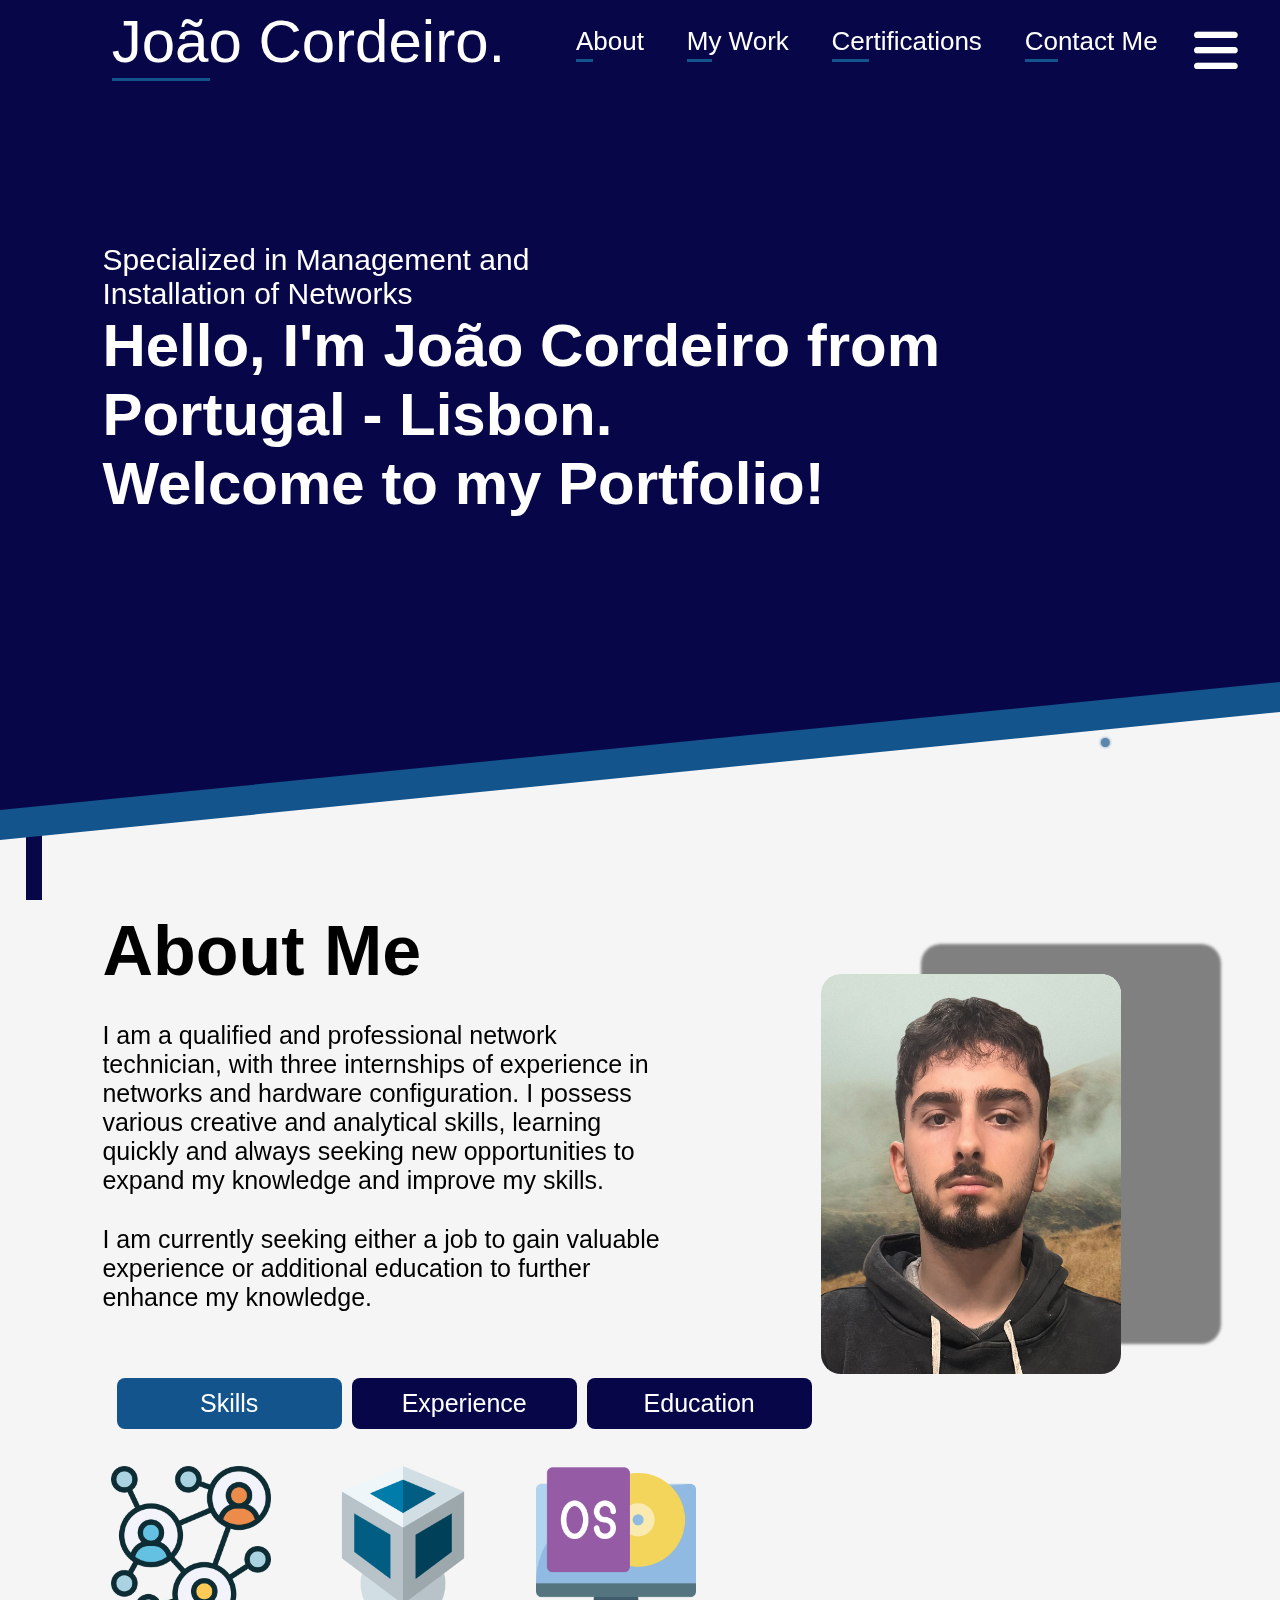
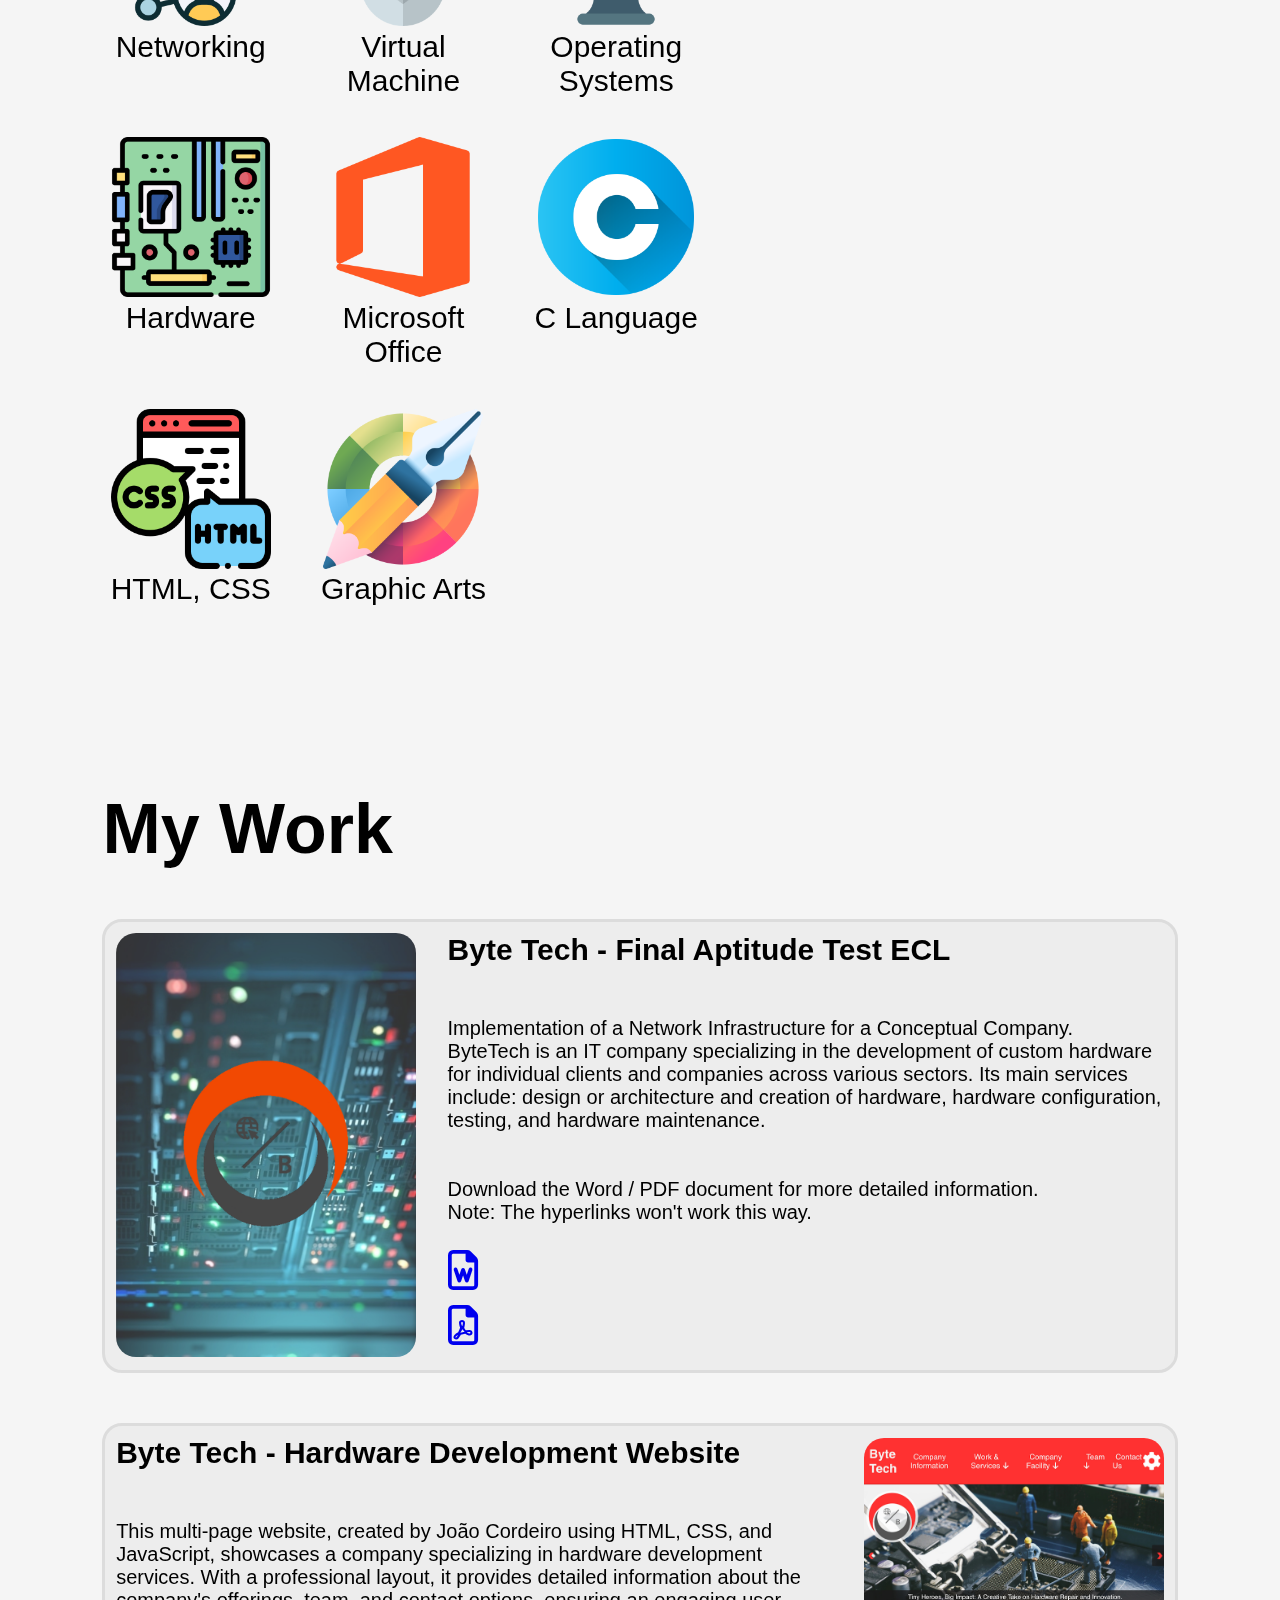
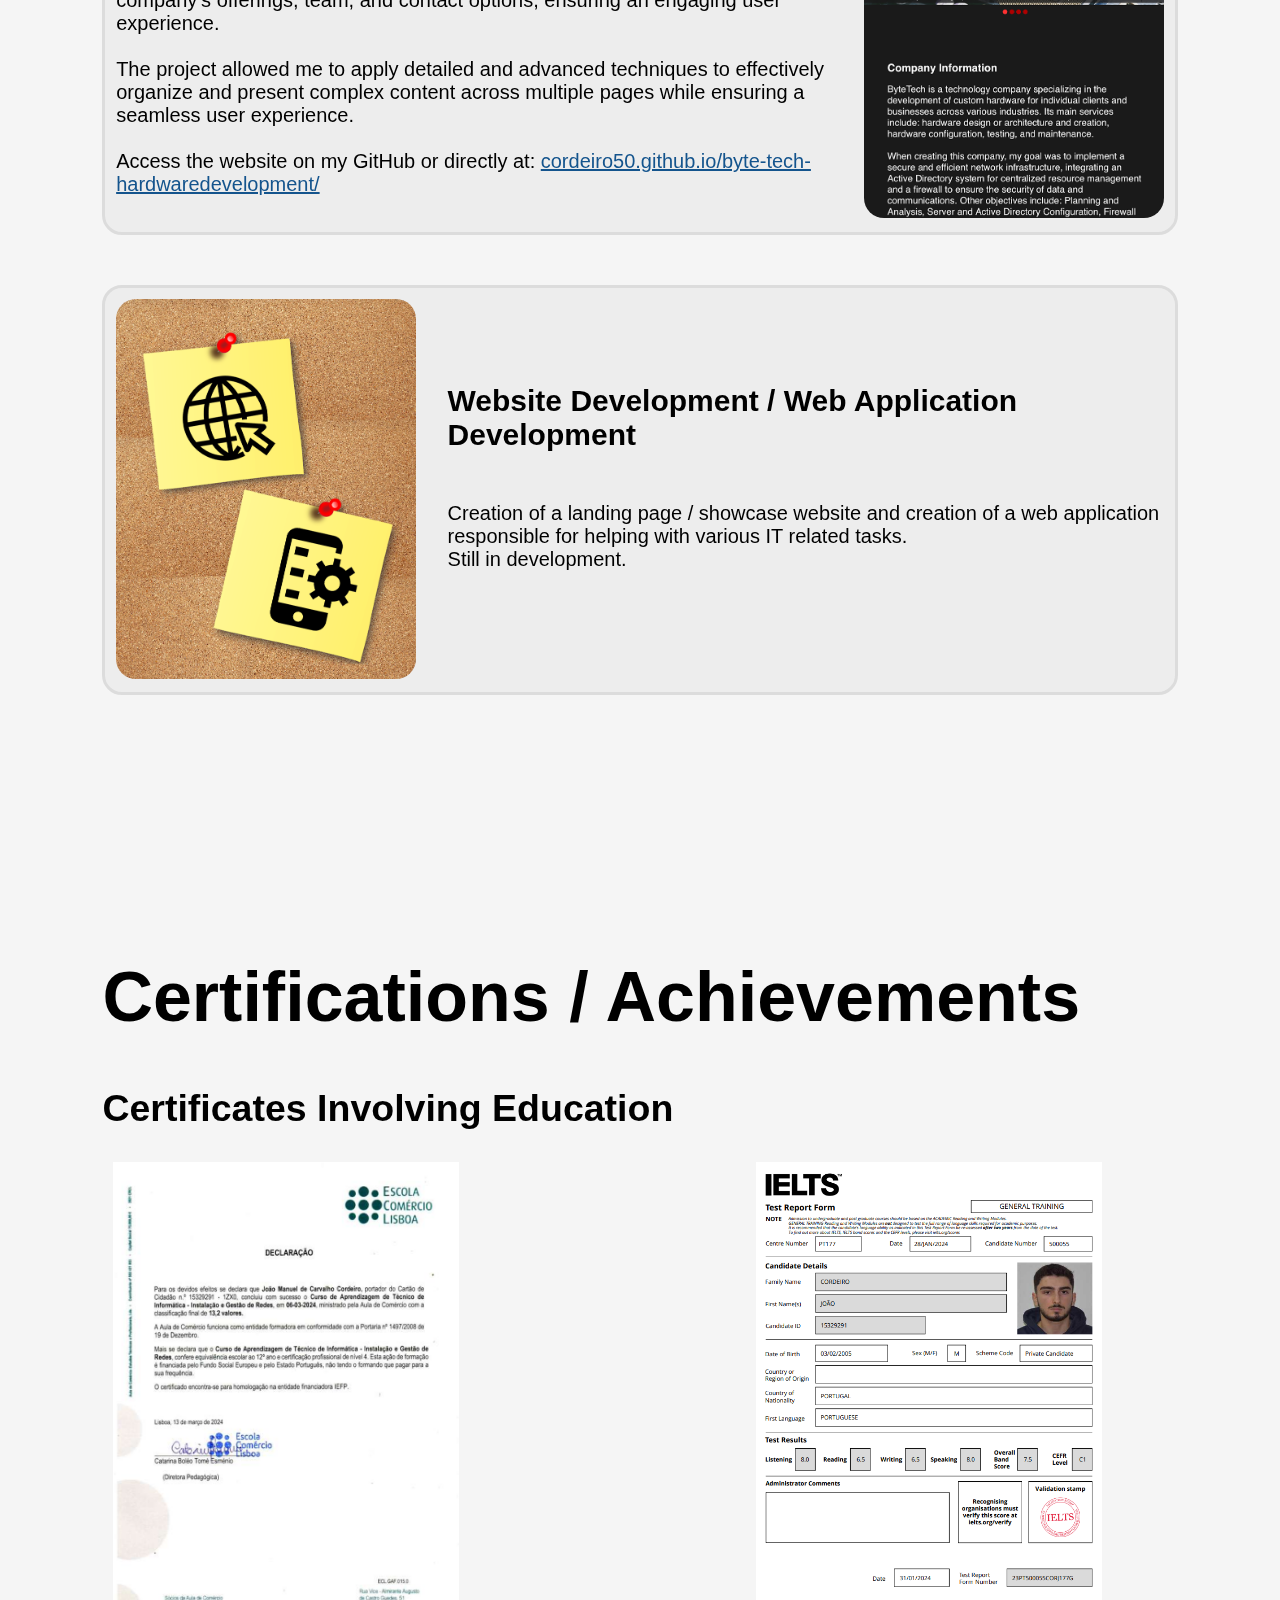
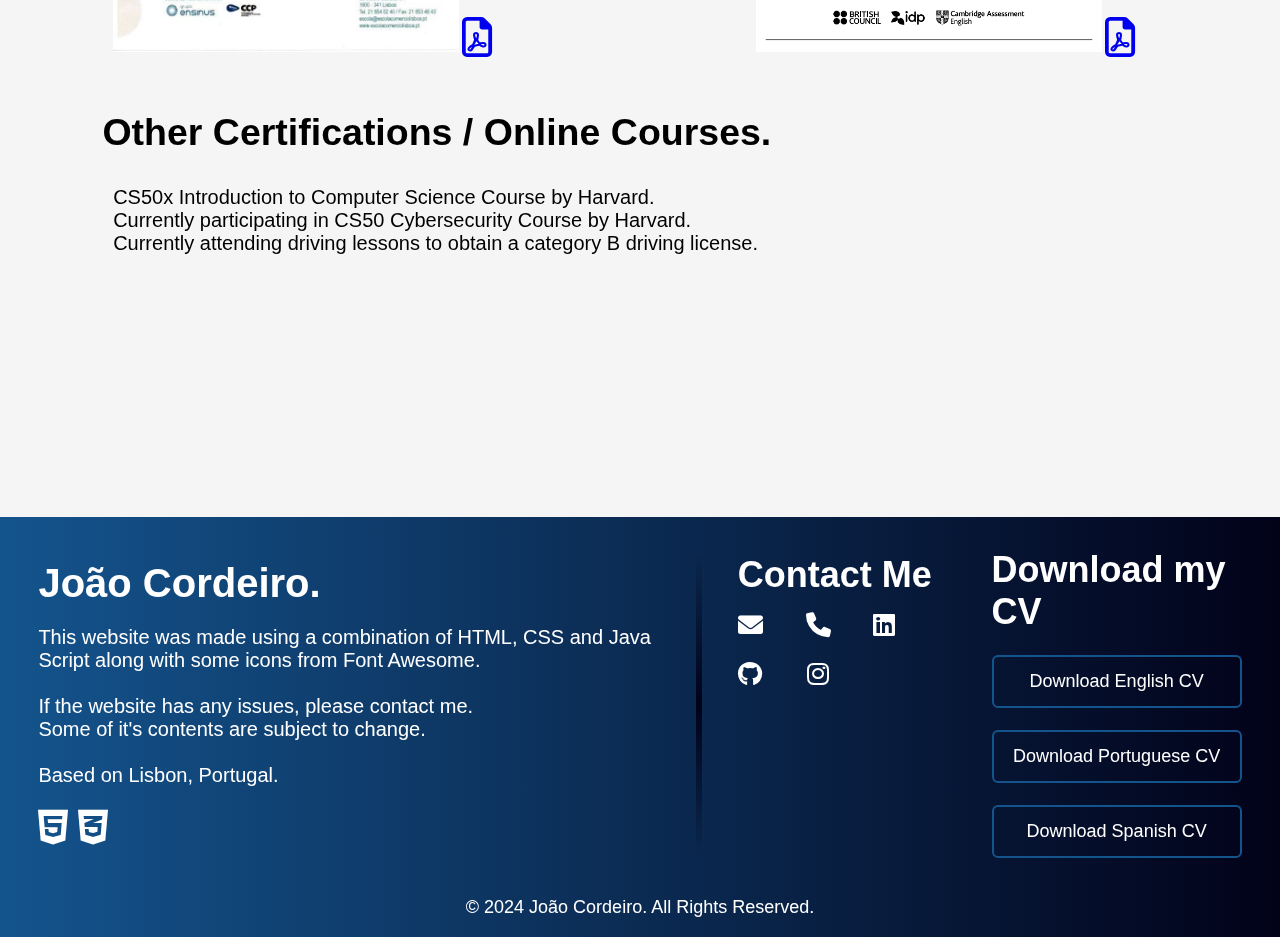
<file: docs/index.html>
<!DOCTYPE html>
<html lang="en">
<head>
    <title>Personal Portfolio - João Cordeiro</title>
    <link rel="stylesheet" href="portfoliostyle.css">
    <link rel="icon" href="images/favicon.ico?" type="image/x-icon">
    <link rel="stylesheet" href="https://cdnjs.cloudflare.com/ajax/libs/font-awesome/6.0.0-beta3/css/all.min.css">
    <link rel="stylesheet" href="https://emoji-css.afeld.me/emoji.css">
    <!----use this tag for other projects------meta name="viewport" content="width=device-width, initial-scale=1.0"--------------->
</head>

<body class="body">

    <div class="vertical-line"></div>
    <div id="progress-line"></div>

    <div id="particle-container">
        <div class="particle"></div>
        <div class="particle"></div>
        <div class="particle"></div>
        <div class="particle"></div>
        <div class="particle"></div>
        <div class="particle"></div>
        <div class="particle"></div>
        <div class="particle"></div>
        <div class="particle"></div>
        <div class="particle"></div>
        <div class="particle"></div>
        <div class="particle"></div>
        <div class="particle"></div>
        <div class="particle"></div>
        <div class="particle"></div>
    </div>

    <div class="back-to-top" id="backToTop">
        <a href="#header"><i class="fa-solid fa-arrow-up"></i></a>
    </div>

<!------------------------------------------------------header----------------------------------------------------------->
    <section id="header">

        <div class="header-background">
            <div class="area">
                <ul class="circles">
                    <li></li>
                    <li></li>
                    <li></li>
                    <li></li>
                    <li></li>
                    <li></li>
                    <li></li>
                    <li></li>
                    <li></li>
                    <li></li>
                </ul>
            </div>

            <div class="area-background-bar"></div>
        </div>

        <div class="header-buttons">
            <div class="menu-container">
                <button class="menu-toggle" id="menu-toggle" data-tooltip="Menu">
                    <i class="fa-solid fa-bars"></i>
                </button>
                <div class="menu-dropdown">
                    <div class="color-theme-buttons">
                        <button><a href="#" id="light-mode" data-tooltip="Light Mode"><i class="fa-regular fa-sun"></i></a></button>
                    </div>
                    <div class="color-theme-buttons">
                        <button><a href="#" id="dark-mode" data-tooltip="Dark Mode"><i class="fa-regular fa-moon"></i></a></button>
                    </div>
                    <div class="color-theme-buttons">
                        <button><a href="#" id="system-mode" data-tooltip="System Theme"><i class="fa-solid fa-laptop"></i></a></button>
                    </div>
                    <div class="language-buttons">
                        <i class="em em-flag-us" Language="en" data-tooltip="English (US)" aria-role="presentation" aria-label="U.S. Flag"></i>
                    </div>
                    <div class="language-buttons">
                        <i class="em em-flag-pt" Language="pt" data-tooltip="Portuguese (PT)" aria-role="presentation" aria-label="Portugal Flag"></i>
                    </div>
                    <div class="language-buttons">
                        <i class="em em-flag-ea" Language="es" data-tooltip="Spanish (ES)" aria-role="presentation" aria-label="Ceuta & Melilla Flag"></i>
                    </div>
                </div>
            </div>
        </div>

        <div class="header-content">

            <nav>
                <ul class="header-list">
                    <div>
                        <li><a href="#about" class="header-list1" style="font-size: 6rem;">João Cordeiro.</a></li>
                    </div>

                    <div class="header-list-tabs">
                        <li><a href="#about" class="header-list2">About</a></li>
                        <li><a href="#portfolio" class="header-list3">My Work</a></li>
                        <li><a href="#certifications" class="header-list4">Certifications</a></li>
                        <li><a href="#footer" class="header-list5">Contact Me</a></li>
                    </div>

                    
                </ul>
            </nav>

            <div class="header-text">
                <p>Specialized in Management and Installation of Networks</p>
                <h1>Hello, I'm João Cordeiro from Portugal - Lisbon.</h1>
                <h1>Welcome to my Portfolio!</h1>
            </div>

        </div>

    </section>

<!-------------------------------------------------------------about----------------------------------------------------------------->
    <section id="about">
        <div class="about-contents">

            <div class="about-col1">
                <div class="about-text">

                    <div class="about-title">
                        <h1>About Me</h1>
                    </div>

                    <div class="about-paragraph1">
                        <p>I am a qualified and professional network technician, with three internships of experience in networks and hardware configuration. I possess various creative and analytical skills, learning quickly and always seeking new opportunities to expand my knowledge and improve my skills.</p>
                    </div>

                    <div class="about-paragraph2">
                        <p>I am currently seeking either a job to gain valuable experience or additional education to further enhance my knowledge.</p>
                    </div>

                    <div class="about-tabs">

                        <div class="about-tab-skills">
                            <p class="tab-links active-link" onclick="opentab('about-skills', event)">Skills</p>
                        </div>

                        <div class="about-tab-experience">   
                            <p class="tab-links" onclick="opentab('about-experience', event)">Experience</p>
                        </div>

                        <div class="about-tab-education">
                            <p class="tab-links" onclick="opentab('about-education', event)">Education</p>
                        </div>
                    </div>
                </div>
                
                <div class="front-back-selfie">

                    <div class="front">
                        <div class="shadow"></div>
                        <img src="images/joaocordeiroselfie1.png" class="front-selfie">
                    </div>

                    <div class="back">
                        <div class="shadow"></div>
                        <img src="images/joaocordeiroselfie2.jpeg" class="back-selfie">
                    </div>
                </div>
                
            </div>

            <div class="tab-contents active-tab" id="about-skills">
                <ul class="about-skills-container">

                    <div class="networking">
                        <img src="images/networkingimg.png">
                        <li><span>Networking</span></li>
                    </div>

                    <div class="virtualmachine">
                        <img src="images/virtualmachineimg.png">
                        <li><span>Virtual Machine</span></li>
                    </div>

                    <div class="operatingsystems">
                        <img src="images/operativesystemsimg.png">
                        <li><span>Operating Systems</span></li>
                    </div>

                    <div class="hardware">
                        <img src="images/hardwareimg.png">
                        <li><span>Hardware</span></li>
                    </div>

                    <div class="microsoftoffice">
                        <img src="images/microsoftofficeimg.png">
                        <li><span>Microsoft Office</span></li>
                    </div>

                    <div class="clanguage">
                        <img src="images/clanguageimg.png">
                        <li><span>C Language</span></li>
                    </div>

                    <div class="htmlcss">
                        <img src="images/htmlcssimg.png">
                        <li><span>HTML, CSS</span></li>
                    </div>

                    <div class="graphicarts">
                        <img src="images/graphicartsimg.png">
                        <li><span>Graphic Arts</span></li>
                    </div>
                </ul>
            </div>

            <div class="tab-contents" id="about-experience">
                <ul class="about-experience-container">
                    <div>
                        <img src="images/teleperformanceimg.png" class="teleperformance-img">
                    </div>
                    <div>
                        <li class="teleperformance-text"><span>IT Assistant Internship in Teleperformance, Final grade of 17/20. (200 hours)</span><br> Tasks: Micro PC and SSF configuration, management of computers and laptops, and BIOS configuration.</li>
                    </div>
                    <div>
                        <img src="images/worldprintimg.png" class="worldprint-img">
                    </div>
                    <div>
                        <li class="worldprint-text"><span>IT Assistant / Multimedia Assistant Internship in World Print, Final grade of 18/20. (400 hours)</span><br> Tasks: Worked with printers printing various items, worked with some aspects of multimedia aswell.</li>
                    </div>
                    <div>
                        <img src="images/irnimg.png" class="irn-img">
                    </div>
                    <div>
                        <li class="irn-text"><span>IT Assistant Internship in  Instituto dos Registos e do Notariado (IRN), Final grade of 16/20. (500 hours)</span><br>Tasks: Maintenance of voips / computers and management of equipment in citizen service centers.</li>
                    </div>
                </ul>
            </div>

            <div class="tab-contents" id="about-education">
                <ul class="about-education-container">
                    <div>
                        <img src="images/eclimg.png" class="ecl-img">
                    </div>
                    <div>
                        <li class="ecl-text"><span>Professional Course at Escola Comércio de Lisboa.</span><br>Installation and Management of Computer Networks of secondary and proffesional level 4 with a final grade of 13.2 during 2021/2024. </li>
                    </div>
                    <div>
                        <img src="images/ieltsimg.png" class="ielts-img">
                    </div>
                    <div>
                        <li class="ielts-text"><span>Cambridge IELTS</span><br>C1 Level Certificate in English.</li>
                    </div>
                    <div>
                        <img src="images/cs50ximg.png" class="cs50x-img">
                    </div>
                    <div>
                        <li class="cs50x-text"><span>Online Course CS50x by Harvard</span><br>Course based on instroduction to Computer Science involving various IT areas.</li>
                    </div>
                </ul>
            </div>
        </div>
    </section>

<!-------------------------------------------------------portfolio------------------------------------------------------------------->
    <section id="portfolio">
        <div class="portfolio-contents">

            <div class="portfolio-title">
                <h1>My Work</h1>
            </div>

            <div class="portfolio-work1">

                <div>
                    <img src="images/work1bytetechimg.png" class="work1bytetech-img">
                </div>

                <div class="work1-text">
                    <h2>Byte Tech - Final Aptitude Test ECL</h2>
                    <p>Implementation of a Network Infrastructure for a Conceptual Company.<br>ByteTech is an IT company specializing in the development of custom hardware for individual clients and companies across various sectors. Its main services include: design or architecture and creation of hardware, hardware configuration, testing, and hardware maintenance.<br><br><br>Download the Word / PDF document for more detailed information.<br>Note: The hyperlinks won't work this way.</p>
                    <a class="word-download-bytetech" href="files/empresa byte tech PAF (1) (1) (1) (1) (1).docx" download><i class="fa-regular fa-file-word"></i></a>
                    <a class="pdf-download-bytetech" href="files/empresa byte tech PAF (1) (1) (1) (1) (1) PDF.pdf" download><i class="fa-regular fa-file-pdf"></i></a>
                </div>

            </div>
                
            <div class="portfolio-work2">

                <div class="work2-text">
                    <h2>Byte Tech - Hardware Development Website</h2>
                    <p>This multi-page website, created by João Cordeiro using HTML, CSS, and JavaScript, showcases a company specializing in hardware development services. With a professional layout, it provides detailed information about the company's offerings, team, and contact options, ensuring an engaging user experience.<br><br>The project allowed me to apply detailed and advanced techniques to effectively organize and present complex content across multiple pages while ensuring a seamless user experience.<br><br>Access the website on my GitHub or directly at: <a href="https://cordeiro50.github.io/byte-tech-hardwaredevelopment/" target="_blank" class="bytetech-website-link">cordeiro50.github.io/byte-tech-hardwaredevelopment/</a></p>
                </div>

                <div>
                    <img src="images/work2websitebytetechimg.png" class="work2websitebytetech-img">
                </div>

            </div>

            <div class="portfolio-work3">

                <div>
                    <img src="images/work3wipimg.png" class="work3wip-img">
                </div>

                <div class="work3-text">
                    <h2>Website Development / Web Application Development</h2>
                    <p>Creation of a landing page / showcase website and creation of a web application responsible for helping with various IT related tasks.<br>Still in development.</p>
                </div>

            </div>

        </div>
    </section>

<!------------------------------------------------Certifications / Achievements-------------------------------------------------------->
    <section id="certifications">
        <div class="certifications-contents">
                
            <div class="certifications-title">
                <h1>Certifications / Achievements</h1>
            </div>

            <div class="certifications1">
                <div class="certifications-sub-title1">
                    <h2>Certificates Involving Education</h2>
                </div>
                <div class="certifications-education-imgs">
                    <div>
                        <img src="images/ecldeclaracaoimg.png" class="ecldeclaracao-img">
                        <a class="pdf-download-ecldeclaracao" href="files/declaração conclusão de curso ecl.pdf" download><i class="fa-regular fa-file-pdf"></i></a>
                    </div>
                    <div>
                        <img src="images/ieltscertificadoimg.png" class="ieltscertificado-img">
                        <a class="pdf-download-ieltscertificado" href="files/certificado ielts pfd.pdf" download><i class="fa-regular fa-file-pdf"></i></a>    
                    </div>
                </div>
            </div>
                    
            <div class="certifications2">
                <div class="certifications-sub-title2">
                    <h2>Other Certifications / Online Courses.</h2>
                </div>
                
                <p>CS50x Introduction to Computer Science Course by Harvard.<br>Currently participating in CS50 Cybersecurity Course by Harvard.<br>Currently attending driving lessons to obtain a category B driving license.</p>
            </div>

        </div>
    </section>

    <!-------------------------------------------------------footer-------------------------------------------------------------------->
    <footer id="footer">
        <div class="footer-class">
            <div class="footer-content">

                <div class="footer-col1">
                    <div>
                        <h1>João Cordeiro.</h1>
                    </div>
                    <div>
                        <p>This website was made using a combination of HTML, CSS and Java Script along with some icons from Font Awesome.<br><br>If the website has any issues, please contact me.<br>Some of it's contents are subject to change.<br><br>Based on Lisbon, Portugal.</p>
                    </div>
                    <div class="footer-col1-icons">
                        <i class="fa-brands fa-html5"></i>
                        <i class="fa-brands fa-css3-alt"></i>
                    </div>
                </div>
                        
                <div class="verticalline-divider"></div>
                    
                <div class="footer-col2">
                    <div>
                        <h1>Contact Me</h1>
                    </div>
                    <div class="footer-col2-iconsgrid">
                        <div>
                            <a class="contactme-email" href="mailto:joaomanuelcarvalho500@gmail.com"><i class="fa-solid fa-envelope"></i></a>
                        </div>   
                        <div>
                            <a class="contactme-phonenumber" href="tel:+351930687334"><i class="fa-solid fa-phone"></i></a>
                        </div>
                        <div>
                            <a class="contactme-linkedin" href="https://www.linkedin.com/in/joao-cordeiro-0793692aaiu4t5bt5k3"><i class="fa-brands fa-linkedin"></i></a>
                        </div> 
                        <div>  
                            <a class="contactme-github" href="https://github.com/cordeiro50"><i class="fa-brands fa-github"></i></a>
                        </div>
                        <div>
                            <a class="contactme-instagram" href="https://www.instagram.com/cordeirojc50/"><i class="fa-brands fa-instagram"></i></a>
                        </div>
                    </div>
                </div>

                <div class="footer-col3">
                    <div>
                        <h1>Download my CV</h1>
                    </div>
                    <div class="downloadcveng">
                        <a href="files/curriculo.3 em ingles.pdf" download class="btn">Download English CV</a>
                    </div>
                    <div class="downloadcvpt">
                        <a href="files/curriculo.3 em português.pdf" download class="btn">Download Portuguese CV</a>
                    </div>
                    <div class="downloadcves">
                        <a href="files/curriculo.3 em espanhol.pdf" download class="btn">Download Spanish CV</a>
                    </div>
                </div>

            </div>

            <div class="footer-copyright">
                <p class="copyright">© 2024 João Cordeiro. All Rights Reserved.</p>
            </div>

        </div>

    </footer>










    





    <!---------------------------js----------------------------------->



    <!--------dropdown menu---------->
    <script>
        const menuToggle = document.getElementById('menu-toggle');
        const menuDropdown = document.querySelector('.menu-dropdown');

        menuToggle.addEventListener('click', () => {
            menuDropdown.classList.toggle('open');
        });
    </script>

    <!--------light / dark themes---------->
    <script>
        function setTheme(theme) {
            document.documentElement.setAttribute('data-theme', theme);
            localStorage.setItem('theme', theme);
        }
    
    // Check for stored theme preference
        const storedTheme = localStorage.getItem('theme');
        if (storedTheme) {
            document.documentElement.setAttribute('data-theme', storedTheme);
        } else {
        const systemPrefersDark = window.matchMedia('(prefers-color-scheme: dark)').matches;
            document.documentElement.setAttribute('data-theme', systemPrefersDark ? 'dark' : 'light');
        }
    
    // Event listeners for theme buttons
        document.getElementById('light-mode').addEventListener('click', (event) => {
            event.preventDefault();
            setTheme('light');
        });
    
        document.getElementById('dark-mode').addEventListener('click', (event) => {
            event.preventDefault();
            setTheme('dark');
        });
    
        document.getElementById('system-mode').addEventListener('click', (event) => {
            event.preventDefault();
            const systemPrefersDark = window.matchMedia('(prefers-color-scheme: dark)').matches;
            setTheme(systemPrefersDark ? 'dark' : 'light');
        });
    </script>

    <!--------progress bar---------->
    <script>
        window.addEventListener('scroll', function() {
            var progressLine = document.getElementById('progress-line');
            var scrollHeight = document.documentElement.scrollHeight - window.innerHeight; 
            var scrollPosition = window.scrollY;
    
            var progress = (scrollPosition / scrollHeight) * 100; 
            progressLine.style.height = progress + "%"; 
        });
    </script>

    <!--------back to top button---------->
    <script>
        window.addEventListener('scroll', () => {
            const backToTop = document.getElementById('backToTop');
            if (window.scrollY > 150) { 
                backToTop.classList.add('show');
            } else {
                backToTop.classList.remove('show');
            }
        });
    </script>

    <!--------about tabs---------->
    <script>
        function opentab(tabname, event) {
            var tablinks = document.getElementsByClassName("tab-links");
            var tabcontents = document.getElementsByClassName("tab-contents");
    
            for (var tablink of tablinks) {
                tablink.classList.remove("active-link");
            }
            for (var tabcontent of tabcontents) {
                tabcontent.classList.remove("active-tab");
            }
            event.currentTarget.classList.add("active-link");
            document.getElementById(tabname).classList.add("active-tab");
        }
    </script>


    <!----certifications image zoom----->
    <div id="image-modal" class="modal">
        <span class="close-btn">&times;</span>
        <img class="modal-content" id="modal-image">
    </div>

    <script>
        const modal = document.getElementById('image-modal');
        const modalImg = document.getElementById('modal-image');
        const closeModal = document.querySelector('.close-btn');

        document.querySelectorAll('.ecldeclaracao-img, .ieltscertificado-img').forEach(img => {
            img.addEventListener('click', () => {
                modal.style.display = 'flex';
                modalImg.src = img.src;
            });
        });

        closeModal.addEventListener('click', () => {
            modal.style.display = 'none';
        });

        modal.addEventListener('click', (event) => {
            if (event.target === modal) {
                modal.style.display = 'none';
            }
        });
    </script>

    <script>
        document.addEventListener('DOMContentLoaded', () => {
            const modalContent = document.querySelector('.modal-content');

        modalContent.addEventListener('mousemove', (e) => {
            if (modalContent.classList.contains('zoomed')) {
                const rect = modalContent.getBoundingClientRect();
                const x = ((e.clientX - rect.left) / rect.width) * 100;
                const y = ((e.clientY - rect.top) / rect.height) * 100;
                modalContent.style.transformOrigin = `${x}% ${y}%`;
            }
        });

        modalContent.addEventListener('click', () => {
            if (modalContent.classList.contains('zoomed')) {
                modalContent.classList.remove('zoomed');
                modalContent.style.transformOrigin = "center";
            } else {
                modalContent.classList.add('zoomed');
            }
        });
        });
    </script>

    <!--------translation---------->
    <script>
    let languageButtons = document.querySelectorAll(".language-buttons i"); 
 
    let headerdata = {
        en: {
            header: {
                headermenu: {
                    headerabout: "About",
                    headerportfolio: "My Work",
                    headercertifications: "Certifications",
                    headercontact: "Contact Me"
                },
                headertext: {
                    headerspecialized: "Specialized in Management and Installation of Networks",
                    headergreeting: "Hello, I'm João Cordeiro from Portugal - Lisbon.",
                    headerwelcome: "Welcome to my Portfolio!"
                }
            }
        },
        pt: {
            header: {
                headermenu: {
                    headerabout: "Sobre",
                    headerportfolio: "Meu Trabalho",
                    headercertifications: "Certificações",
                    headercontact: "Contate-me"
                },
                headertext: {
                    headerspecialized: "Especializado em Gestão e Instalacao de Redes",
                    headergreeting: "Olá, sou João Cordeiro de Portugal - Lisboa.",
                    headerwelcome: "Bem-vindo ao meu Portfólio!"
                }
            }
        },
        es: {
            header: {
                headermenu: {
                    headerabout: "Sobre",
                    headerportfolio: "Mi Trabajo",
                    headercertifications: "Certificaciones",
                    headercontact: "Contáctame"
                },
                headertext: {
                    headerspecialized: "Especializado en Gestión e Instalación de Redes",
                    headergreeting: "Hola, soy João Cordeiro de Portugal - Lisboa.",
                    headerwelcome: "¡Bienvenido a mi Portafolio!"
                }
            }
        }
    }

    let aboutdata = {
        en: {
            abouttitle: "About Me",
            aboutText: {
                aboutParagraph1: "I am a qualified and professional network technician, with three internships of experience in networks and hardware configuration. I possess various creative and analytical skills, learning quickly and always seeking new opportunities to expand my knowledge and improve my skills.",
                aboutParagraph2: "I am currently seeking either a job to gain valuable experience or additional education to further enhance my knowledge."
            },
            aboutTabs: {
                aboutSkillsTab: "Skills",
                aboutExperienceTab: "Experience",
                aboutEducationTab: "Education"
            },
            aboutSkills: {
                aboutSkillNetworking: "Networking",
                aboutSkillVirtualMachine: "Virtual Machine",
                aboutSkillOperatingSystems: "Operating Systems",
                aboutSkillHardware: "Hardware",
                aboutSkillMicrosoftOffice: "Microsoft Office",
                aboutSkillCLanguage: "C Language",
                aboutSkillHtmlCss: "HTML, CSS",
                aboutSkillGraphicArts: "Graphic Arts"
            },
            aboutExperience: {
                teleperformancetext: "IT Assistant Internship in Teleperformance Final grade of 17/20 (200 hours).<br>Tasks: Micro PC and SSF configuration, management of computers and laptops, and BIOS configuration.",
                worldprinttext: "IT Assistant / Multimedia Assistant Internship in World Print Final grade of 18/20 (400 hours).<br>Tasks: Worked with printers printing various items, worked with some aspects of multimedia as well.",
                irntext: "IT Assistant Internship in Instituto dos Registos e do Notariado (IRN) Final grade of 16/20 (500 hours).<br>Tasks: Maintenance of VOIPs / computers and management of equipment in citizen service centers."
            },
            aboutEducation: {
                ecltext: "Professional Course at Escola Comércio de Lisboa Installation and Management of Computer Networks of secondary and professional level 4 with a final grade of 13.2 during 2021/2024.",
                ieltstext: "Cambridge IELTS C1 Level Certificate in English.",
                cs50xtext: "Online Course CS50x by Harvard Course based on introduction to Computer Science involving various IT areas."
            }
        },
        pt: {
            abouttitle: "Sobre Mim",
            aboutText: {
                aboutParagraph1: "Sou um técnico de redes qualificado e profissional, com três estágios de experiência em redes e configuração de hardware. Possuo várias habilidades criativas e analíticas, aprendendo rapidamente e sempre vou atraz de novas oportunidades para expandir meus conhecimentos e melhorar minhas habilidades.",
                aboutParagraph2: "Atualmente estou á procura de um emprego para ganhar experiência valiosa ou educação adicional para aprimorar ainda mais meu conhecimento."
            },
            aboutTabs: {
                aboutSkillsTab: "Habilidades",
                aboutExperienceTab: "Experiência",
                aboutEducationTab: "Educação"
            },
            aboutSkills: {
                aboutSkillNetworking: "Redes",
                aboutSkillVirtualMachine: "Máquina Virtual",
                aboutSkillOperatingSystems: "Sistemas Operativos",
                aboutSkillHardware: "Hardware",
                aboutSkillMicrosoftOffice: "Microsoft Office",
                aboutSkillCLanguage: "Linguagem C",
                aboutSkillHtmlCss: "HTML, CSS",
                aboutSkillGraphicArts: "Artes Gráficas"
            },
            aboutExperience: {
                teleperformancetext: "Estágio de Assistente de TI na Teleperformance Nota final de 17/20 (200 horas).<br>Tarefas: Configuração de Micro PC e SSF, gestão de computadores e laptops e configuração de BIOS.",
                worldprinttext: "Estágio de Assistente de TI / Assistente Multimédia na World Print Nota final de 18/20 (400 horas).<br>Tarefas: Trabalhou com impressoras imprimindo vários itens, trabalhou também com alguns aspectos de multimídia.",
                irntext: "Estágio de Assistente de TI no Instituto dos Registos e do Notariado (IRN) Nota final de 16/20 (500 horas).<br>Tarefas: Manutenção de VOIPs / computadores e gestão de equipamentos em centros de atendimento ao cidadão."
            },
            aboutEducation: {
                ecltext: "Curso Profissional na Escola Comércio de Lisboa Instalação e Gestão de Redes Informáticas de nível secundário e profissional nível 4 com uma nota final de 13,2 durante 2021/2024.",
                ieltstext: "Cambridge IELTS Certificado de Nível C1 em Inglês.",
                cs50xtext: "Curso Online CS50x por Harvard Curso baseado em introdução à Ciência da Computação envolvendo várias áreas de TI."
            }
        },
        es: {
            abouttitle: "Sobre Mí",
            aboutText: {
                aboutParagraph1: "Soy un técnico de redes cualificado y profesional, con tres pasantías de experiencia en redes y configuración de hardware. Poseo varias habilidades creativas y analíticas, aprendo rápidamente y siempre busco nuevas oportunidades para expandir mis conocimientos y mejorar mis habilidades.",
                aboutParagraph2: "Actualmente estoy buscando un trabajo para ganar experiencia valiosa o educación adicional para mejorar aún más mis conocimientos."
            },
            aboutTabs: {
                aboutSkillsTab: "Habilidades",
                aboutExperienceTab: "Experiencia",
                aboutEducationTab: "Educación"
            },
            aboutSkills: {
                aboutSkillNetworking: "Redes",
                aboutSkillVirtualMachine: "Máquina Virtual",
                aboutSkillOperatingSystems: "Sistemas Operativos",
                aboutSkillHardware: "Hardware",
                aboutSkillMicrosoftOffice: "Microsoft Office",
                aboutSkillCLanguage: "Lenguaje C",
                aboutSkillHtmlCss: "HTML, CSS",
                aboutSkillGraphicArts: "Artes Gráficas"
            },
            aboutExperience: {
                teleperformancetext: "Pasantía de Asistente de TI en Teleperformance Nota final de 17/20 (200 horas).<br>Tareas: Configuración de Micro PC y SSF, gestión de computadoras y laptops, y configuración de BIOS.",
                worldprinttext: "Pasantía de Asistente de TI / Asistente Multimedia en World Print Nota final de 18/20 (400 horas).<br>Tareas: Trabajó con impresoras imprimiendo varios artículos, también trabajó con algunos aspectos de multimedia.",
                irntext: "Pasantía de Asistente de TI en Instituto dos Registos e do Notariado (IRN) Nota final de 16/20 (500 horas).<br>Tareas: Mantenimiento de VOIPs / computadoras y gestión de equipos en centros de atención al ciudadano."
            },
            aboutEducation: {
                ecltext: "Curso Profesional en Escola Comércio de Lisboa Instalación y Gestión de Redes Informáticas de nivel secundario y profesional nivel 4 con una nota final de 13,2 durante 2021/2024.",
                ieltstext: "Cambridge IELTS Certificado de Nivel C1 en Inglés.",
                cs50xtext: "Curso Online CS50x por Harvard Curso basado en introducción a la Ciencia de la Computación involucrando varias áreas de TI."
            }
        }
    };

    let portfoliodata = {
        en: {
            portfolio: {
                portfoliotitle: "My Work",
                portfoliowork1: {
                    portfoliotitle1: "Byte Tech - Final Aptitude Test ECL",
                    portfoliodescription1: "Implementation of a Network Infrastructure for a Conceptual Company.<br>ByteTech is an IT company specializing in the development of custom hardware for individual clients and companies across various sectors. Its main services include: design or architecture and creation of hardware, hardware configuration, testing, and hardware maintenance.<br><br><br>Download the Word / PDF document for more detailed information.<br>Note: The hyperlinks won't work this way.",
                },
                portfoliowork2: {
                    portfoliotitle2: "Byte Tech - Hardware Development Website",
                    portfoliodescription2: 'This multi-page website, created by João Cordeiro using HTML, CSS, and JavaScript, showcases a company specializing in hardware development services. With a professional layout, it provides detailed information about the companys offerings, team, and contact options, ensuring an engaging user experience.<br><br>The project allowed me to apply detailed and advanced techniques to effectively organize and present complex content across multiple pages while ensuring a seamless user experience.<br><br>Access the website on my GitHub or directly at: <a href="https://cordeiro50.github.io/byte-tech-hardwaredevelopment/" target="_blank" class="bytetech-website-link">cordeiro50.github.io/byte-tech-hardwaredevelopment/</a>'
                },
                portfoliowork3: {
                    portfoliotitle3: "Website Development / Web Application Development",
                    portfoliodescription3: "Creation of a landing page / showcase website and creation of a web application responsible for helping with various IT related tasks.<br>Still in development."
                }
            }
        },
        pt: {
            portfolio: {
                portfoliotitle: "Meu Trabalho",
                portfoliowork1: {
                    portfoliotitle1: "Byte Tech - Prova de Aptidão Final ECL",
                    portfoliodescription1: "Implementação de uma Infraestrutura de Rede para uma Empresa Conceitual.<br>A ByteTech é uma empresa de TI especializada no desenvolvimento de hardware personalizado para clientes individuais e empresas de vários setores. Seus principais serviços incluem: design ou arquitetura e criação de hardware, configuração de hardware, testes e manutenção de hardware.<br><br><br>Baixe o documento Word / PDF para obter informações mais detalhadas.<br>Nota: Os hyperlinks não funcionarão desta forma.",
                },
                portfoliowork2: {
                    portfoliotitle2: "Byte Tech - Website de Desenvolvimento de Hardware",
                    portfoliodescription2: 'Este website de várias páginas, criado por João Cordeiro usando HTML, CSS e JavaScript, apresenta uma empresa especializada em serviços de desenvolvimento de hardware. Com um layout profissional, fornece informações detalhadas sobre as ofertas, equipa e opções de contacto da empresa, garantindo uma experiência de utilizador envolvente.<br><br>O projeto permitiu-me aplicar técnicas detalhadas e avançadas para organizar e apresentar conteúdo complexo através de várias páginas, garantindo uma experiência de utilizador fluída.<br><br>Aceda ao website no meu GitHub ou diretamente em: <a href="https://cordeiro50.github.io/byte-tech-hardwaredevelopment/" target="_blank" class="bytetech-website-link">cordeiro50.github.io/byte-tech-hardwaredevelopment/</a>',
                },
                portfoliowork3: {
                    portfoliotitle3: "Desenvolvimento de Website / Aplicação Web",
                    portfoliodescription3: "Criação de uma landing page / site de vitrine e criação de uma aplicação web responsável por ajudar em várias tarefas relacionadas à TI.<br>Ainda em desenvolvimento."
                }
            }
        },
        es: {
            portfolio: {
                portfoliotitle: "Mi Trabajo",
                portfoliowork1: {
                    portfoliotitle1: "Byte Tech - Prueba de Aptitud Final ECL",
                    portfoliodescription1: "Implementación de una Infraestructura de Red para una Empresa Conceptual.<br>ByteTech es una empresa de TI especializada en el desarrollo de hardware personalizado para clientes individuales y empresas de diversos sectores. Sus principales servicios incluyen: diseño o arquitectura y creación de hardware, configuración de hardware, pruebas y mantenimiento de hardware.<br><br><br>Descargue el documento Word / PDF para obtener información más detallada.<br>Nota: Los hipervínculos no funcionarán de esta manera.",
                },
                portfoliowork2: {
                    portfoliotitle2: "Byte Tech - Sitio Web de Desarrollo de Hardware",
                    portfoliodescription2: 'Este sitio web de varias páginas, creado por João Cordeiro usando HTML, CSS y JavaScript, muestra una empresa especializada en servicios de desarrollo de hardware. Con un diseño profesional, proporciona información detallada sobre las ofertas, el equipo y las opciones de contacto de la empresa, asegurando una experiencia de usuario atractiva.<br><br>El proyecto me permitió aplicar técnicas detalladas y avanzadas para organizar y presentar contenido complejo a través de varias páginas, asegurando una experiencia de usuario fluida.<br><br>Acceda al sitio web en mi GitHub o directamente en: <a href="https://cordeiro50.github.io/byte-tech-hardwaredevelopment/" target="_blank" class="bytetech-website-link">cordeiro50.github.io/byte-tech-hardwaredevelopment/</a>',
                },
                portfoliowork3: {
                    portfoliotitle3: "Desarrollo de Sitio Web / Aplicación Web",
                    portfoliodescription3: "Creación de una página de aterrizaje / sitio web de muestra y creación de una aplicación web responsable de ayudar con varias tareas relacionadas con TI.<br>Todavía en desarrollo."
                }
            }
        }
    };

    let certificationsdata = {
        en: {
            certifications: {
                certificationstitle: "Certifications / Achievements",
                educationcertifications: {
                    educationcertificationstitle: "Certificates Involving Education",
                },
                othercertifications: {
                    othercertificationstitle: "Other Certifications / Online Courses",
                    othercertificationsdetails: "CS50x Introduction to Computer Science Course by Harvard.<br>Currently participating in CS50 Cybersecurity Course by Harvard.<br>Currently attending driving lessons to obtain a category B driving license."
                }
            }
        },
        pt: {
            certifications: {
                certificationstitle: "Certificações / Conquistas",
                educationcertifications: {
                    educationcertificationstitle: "Certificados Envolvendo Educação",
                },
                othercertifications: {
                    othercertificationstitle: "Outras Certificações / Cursos Online",
                    othercertificationsdetails: "Curso CS50x de Introdução à Ciência da Computação pela Harvard.<br>Atualmente participando do Curso de Cibersegurança CS50 pela Harvard.<br>Atualmente frequentando aulas de condução para obter a carta de condução categoria B."
                }
            }
        },
        es: {
            certifications: {
                certificationstitle: "Certificaciones / Logros",
                educationcertifications: {
                    educationcertificationstitle: "Certificados Relacionados con la Educación",
                },
                othercertifications: {
                    othercertificationstitle: "Otras Certificaciones / Cursos en Línea",
                    othercertificationsdetails: "Curso CS50x Introducción a la Ciencia de la Computación por Harvard.<br>Actualmente participando en el Curso de Ciberseguridad CS50 por Harvard.<br>Actualmente asistiendo a clases de conducción para obtener la licencia de conducir categoría B."
                }
            }
        }
    };

    let footerdata = {
        en: {
            footer: {
                footercol1: {
                    footercol1title: "João Cordeiro.",
                    footercol1description: "This website was made using a combination of HTML, CSS and Java Script along with some icons from Font Awesome.<br><br>If the website has any issues, please contact me.<br>Some of its contents are subject to change.<br><br>Based in Lisbon, Portugal."
                },
                footercol2: {
                    footercol2title: "Contact Me",
                },
                footercol3: {
                    footercol3title: "Download my CV",
                    footerdownloadcveng: "Download English CV",
                    footerdownloadcvpt: "Download Portuguese CV",
                    footerdownloadcves: "Download Spanish CV"
                },
                footercopyright: "© 2024 João Cordeiro. All Rights Reserved."
            }
        },
        pt: {
            footer: {
                footercol1: {
                    footercol1title: "João Cordeiro.",
                    footercol1description: "Este site foi feito usando uma combinação de HTML, CSS e Java Script junto com alguns ícones do Font Awesome.<br><br>Se o site tiver algum problema, entre em contato comigo.<br>Parte do seu conteúdo está sujeito a alterações.<br><br>Baseado em Lisboa, Portugal."
                },
                footercol2: {
                    footercol2title: "Contate-me",
                },
                footercol3: {
                    footercol3title: "Transfira o meu CV",
                    footerdownloadcveng: "Transfira CV em Inglês",
                    footerdownloadcvpt: "Transfira CV em Português",
                    footerdownloadcves: "Transfira CV em Espanhol"
                },
                footercopyright: "© 2024 João Cordeiro. Todos os Direitos Reservados."
            }
        },
        es: {
            footer: {
                footercol1: {
                    footercol1title: "João Cordeiro.",
                    footercol1description: "Este sitio web fue creado usando una combinación de HTML, CSS y JavaScript junto con algunos íconos de Font Awesome.<br><br>Si el sitio web tiene algún problema, por favor contácteme.<br>Parte de su contenido está sujeto a cambios.<br><br>Con sede en Lisboa, Portugal."
                },
                footercol2: {
                    footercol2title: "Contáctame",
                },
                footercol3: {
                    footercol3title: "Descarga mi CV",
                    footerdownloadcveng: "Descargar CV en Inglés",
                    footerdownloadcvpt: "Descargar CV en Portugués",
                    footerdownloadcves: "Descargar CV en Español"
                },
                footercopyright: "© 2024 João Cordeiro. Todos los Derechos Reservados."
            }
        }
    };


 

    let headerspecializedHeadertext = document.querySelector(".header-text p");
    let headergreetingHeadertext = document.querySelectorAll(".header-text h1")[0];
    let headerwelcomeHeadertext = document.querySelectorAll(".header-text h1")[1];
 
 
    let headeraboutHeadermenu = document.querySelector(".header-list2");
    let headerportfolioHeadermenu = document.querySelector(".header-list3");
    let headercertificationsHeadermenu = document.querySelector(".header-list4");
    let headercontactHeadermenu = document.querySelector(".header-list5");



    let abouttitle = document.querySelector(".about-title h1");
    let aboutParagraph1 = document.querySelector(".about-paragraph1 p");
    let aboutParagraph2 = document.querySelector(".about-paragraph2 p");
    let aboutSkillsTab = document.querySelector(".about-tab-skills p");
    let aboutExperienceTab = document.querySelector(".about-tab-experience p");
    let aboutEducationTab = document.querySelector(".about-tab-education p");
    
    let aboutSkillNetworking = document.querySelector(".networking li");
    let aboutSkillVirtualMachine = document.querySelector(".virtualmachine li");
    let aboutSkillOperatingSystems = document.querySelector(".operatingsystems li");
    let aboutSkillHardware = document.querySelector(".hardware li");
    let aboutSkillMicrosoftOffice = document.querySelector(".microsoftoffice li");
    let aboutSkillCLanguage = document.querySelector(".clanguage li");
    let aboutSkillHtmlCss = document.querySelector(".htmlcss li");
    let aboutSkillGraphicArts = document.querySelector(".graphicarts li");

    let teleperformancetext = document.querySelector(".teleperformance-text");
    let worldprinttext = document.querySelector(".worldprint-text");
    let irntext = document.querySelector(".irn-text");

    let ecltext = document.querySelector(".ecl-text");
    let ieltstext = document.querySelector(".ielts-text");
    let cs50xtext = document.querySelector(".cs50x-text");



    let portfoliotitle = document.querySelector(".portfolio-title h1");

    let portfoliotitle1 = document.querySelector(".work1-text h2");
    let portfoliodescription1 = document.querySelector(".work1-text p");
    let portfoliotitle2 = document.querySelector(".work2-text h2");
    let portfoliodescription2 = document.querySelector(".work2-text p");
    let portfoliotitle3 = document.querySelector(".work3-text h2");
    let portfoliodescription3 = document.querySelector(".work3-text p");



    let certificationstitle = document.querySelector(".certifications-title h1");
    let educationcertificationstitle = document.querySelector(".certifications-sub-title1 h2");
    let othercertificationstitle = document.querySelector(".certifications-sub-title2 h2");
    let othercertificationsdetails = document.querySelector(".certifications2 p");



    let footercol1title = document.querySelector(".footer-col1 h1");
    let footercol1description = document.querySelector(".footer-col1 p");

    let footercol2title = document.querySelector(".footer-col2 h1");

    let footercol3title = document.querySelector(".footer-col3 h1");
    let footerdownloadcveng = document.querySelector(".downloadcveng a");
    let footerdownloadcvpt = document.querySelector(".downloadcvpt a");
    let footerdownloadcves = document.querySelector(".downloadcves a");

    let footercopyright = document.querySelector(".footer-copyright p");



    
 
    languageButtons.forEach(el => {
        el.addEventListener("click", () => {
            languageButtons.forEach(button => button.classList.remove("active"));
 
            el.classList.add("active");
 
            let language = el.getAttribute("Language");
 
            headerspecializedHeadertext.textContent = headerdata[language].header.headertext.headerspecialized;
            headergreetingHeadertext.textContent = headerdata[language].header.headertext.headergreeting;
            headerwelcomeHeadertext.textContent = headerdata[language].header.headertext.headerwelcome;
 
            headeraboutHeadermenu.textContent = headerdata[language].header.headermenu.headerabout;
            headerportfolioHeadermenu.textContent = headerdata[language].header.headermenu.headerportfolio;
            headercertificationsHeadermenu.textContent = headerdata[language].header.headermenu.headercertifications;
            headercontactHeadermenu.textContent = headerdata[language].header.headermenu.headercontact;



            abouttitle.textContent = aboutdata[language].abouttitle;
            aboutParagraph1.textContent = aboutdata[language].aboutText.aboutParagraph1;
            aboutParagraph2.textContent = aboutdata[language].aboutText.aboutParagraph2;

            aboutSkillsTab.textContent = aboutdata[language].aboutTabs.aboutSkillsTab;
            aboutExperienceTab.textContent = aboutdata[language].aboutTabs.aboutExperienceTab;
            aboutEducationTab.textContent = aboutdata[language].aboutTabs.aboutEducationTab;

            aboutSkillNetworking.textContent = aboutdata[language].aboutSkills.aboutSkillNetworking;
            aboutSkillVirtualMachine.textContent = aboutdata[language].aboutSkills.aboutSkillVirtualMachine;
            aboutSkillOperatingSystems.textContent = aboutdata[language].aboutSkills.aboutSkillOperatingSystems;
            aboutSkillHardware.textContent = aboutdata[language].aboutSkills.aboutSkillHardware;
            aboutSkillMicrosoftOffice.textContent = aboutdata[language].aboutSkills.aboutSkillMicrosoftOffice;
            aboutSkillCLanguage.textContent = aboutdata[language].aboutSkills.aboutSkillCLanguage;
            aboutSkillHtmlCss.textContent = aboutdata[language].aboutSkills.aboutSkillHtmlCss;
            aboutSkillGraphicArts.textContent = aboutdata[language].aboutSkills.aboutSkillGraphicArts;

            teleperformancetext.innerHTML = aboutdata[language].aboutExperience.teleperformancetext;
            worldprinttext.innerHTML = aboutdata[language].aboutExperience.worldprinttext;
            irntext.innerHTML = aboutdata[language].aboutExperience.irntext;

            ecltext.textContent = aboutdata[language].aboutEducation.ecltext;
            ieltstext.textContent = aboutdata[language].aboutEducation.ieltstext;
            cs50xtext.textContent = aboutdata[language].aboutEducation.cs50xtext;



            portfoliotitle.textContent = portfoliodata[language].portfolio.portfoliotitle;

            portfoliotitle1.textContent = portfoliodata[language].portfolio.portfoliowork1.portfoliotitle1;
            portfoliodescription1.innerHTML = portfoliodata[language].portfolio.portfoliowork1.portfoliodescription1;
            portfoliotitle2.textContent = portfoliodata[language].portfolio.portfoliowork2.portfoliotitle2;
            portfoliodescription2.innerHTML = portfoliodata[language].portfolio.portfoliowork2.portfoliodescription2;
            portfoliotitle3.textContent = portfoliodata[language].portfolio.portfoliowork3.portfoliotitle3;
            portfoliodescription3.innerHTML = portfoliodata[language].portfolio.portfoliowork3.portfoliodescription3;



            certificationstitle.textContent = certificationsdata[language].certifications.certificationstitle
            educationcertificationstitle.textContent = certificationsdata[language].certifications.educationcertifications.educationcertificationstitle
            othercertificationstitle.textContent = certificationsdata[language].certifications.othercertifications.othercertificationstitle
            othercertificationsdetails.innerHTML = certificationsdata[language].certifications.othercertifications.othercertificationsdetails;



            footercol1title.textContent = footerdata[language].footer.footercol1.footercol1title;
            footercol1description.innerHTML = footerdata[language].footer.footercol1.footercol1description;

            footercol2title.textContent = footerdata[language].footer.footercol2.footercol2title;

            footercol3title.textContent = footerdata[language].footer.footercol3.footercol3title;
            footerdownloadcveng.textContent = footerdata[language].footer.footercol3.footerdownloadcveng;
            footerdownloadcvpt.textContent = footerdata[language].footer.footercol3.footerdownloadcvpt;
            footerdownloadcves.textContent = footerdata[language].footer.footercol3.footerdownloadcves;

            footercopyright.textContent = footerdata[language].footer.footercopyright;
        });
    });


</script>

    


</body>

</html>
</file>
<file: docs/portfoliostyle.css>
*{
    margin: 0;
    padding: 0;
    font-family: 'Poppings', sans-serif;
    box-sizing: border-box;
}

html{
    font-size: 62.5%;
    scroll-timeline: --page-scroll block;
    scroll-behavior: smooth;
}

:root{
    --background-color-light: #F5F5F5;
    --text-color-light: #000;
    transition: background-color 0.3s ease, color 0.3s ease;
}
  
    [data-theme="light"]{
    background-color: var(--background-color-light);
    color: var(--text-color-light);
}

:root{
    --background-color-dark: #1A1A1A;
    --text-color-dark: #fff;
    transition: background-color 0.3s ease, color 0.3s ease;
}

    [data-theme="dark"]{
    background-color: var(--background-color-dark);
    color: var(--text-color-dark);
}


.body{
    position: relative;
    display: flex;
    flex-direction: column;
    justify-content: flex-start;
    align-items: center;
    flex-wrap: wrap;
    gap: 50px;
}

.body section{
    display: block;
    width: 100%;
}

.vertical-line{
    position: fixed;
    top: 0;
    left: 2%;
    width: 1.3%;
    height: 100vh;
    background: #060648;
    z-index: -13;
    transition: background-color 0.3s ease, color 0.3s ease;
}

[data-theme="dark"] .vertical-line{
    background: #020219;
    transition: background-color 0.3s ease, color 0.3s ease;
}

#progress-line{
    position: fixed;
    top: 0;
    left: 1.777%;
    width: 1.7%;
    height: 0;
    background: #14548d;
    z-index: -12;
    transform-origin: 0 50%;
    border-bottom-left-radius: 10px;
    border-bottom-right-radius: 10px;
    transition: background-color 0.3s ease, color 0.3s ease;
}

[data-theme="dark"] #progress-line{
    background: #060648;
    transition: background-color 0.3s ease, color 0.3s ease;
}

#particle-container{
    position: fixed;
    top: 0;
    left: 0;
    width: 100%;
    height: 100%;
    pointer-events: none;
    z-index: -20;
}

.particle{
    position: fixed;
    border-radius: 50%;
    background-color: #14548d;
    box-shadow: 0 0 3px #14548d;
    animation-duration: 60s;
    animation-iteration-count: infinite;
}

.particle:nth-child(odd){
    height: 9px;
    width: 9px;
}

.particle:nth-child(even){
    height: 7px;
    width: 7px;
}

.particle:nth-child(1){
    opacity: 0.46;
    animation-name: particle1;
    animation-delay: -0.2s;
    transform: translate3d(55vw, 79vh, 22px);
}

@keyframes particle1{
    100%{
        transform: translate3d(80vw, 51vh, 9px);
    }
}

.particle:nth-child(2){
    opacity: 0.08;
    animation-name: particle2;
    animation-delay: -0.4s;
    transform: translate3d(4vw, 21vh, 14px);
}

@keyframes particle2{
    100%{
        transform: translate3d(31vw, 35vh, 87px);
    }
}

.particle:nth-child(3){
    opacity: 0.41;
    animation-name: particle3;
    animation-delay: -0.6s;
    transform: translate3d(78vw, 63vh, 52px);
}

@keyframes particle3{
    100%{
        transform: translate3d(42vw, 66vh, 40px);
    }
}

.particle:nth-child(4){
    opacity: 0.33;
    animation-name: particle4;
    animation-delay: -0.8s;
    transform: translate3d(56vw, 32vh, 88px);
}

@keyframes particle4{
    100%{
        transform: translate3d(78vw, 4vh, 55px);
    }
}

.particle:nth-child(5){
    opacity: 0.4;
    animation-name: particle5;
    animation-delay: -1s;
    transform: translate3d(79vw, 74vh, 14px);
}

@keyframes particle5{
    100%{
        transform: translate3d(2vw, 47vh, 68px);
    }
}

.particle:nth-child(6){
    opacity: 0.41;
    animation-name: particle6;
    animation-delay: -1.2s;
    transform: translate3d(92vw, 27vh, 61px);
}

@keyframes particle6{
    100%{
        transform: translate3d(80vw, 35vh, 11px);
    }
}

.particle:nth-child(7){
    opacity: 0.74;
    animation-name: particle7;
    animation-delay: -1.4s;
    transform: translate3d(55vw, 60vh, 75px);
}

@keyframes particle7{
    100%{
        transform: translate3d(63vw, 15vh, 59px);
    }
}

.particle:nth-child(8){
    opacity: 0.09;
    animation-name: particle8;
    animation-delay: -1.6s;
    transform: translate3d(10vw, 10vh, 55px);
}

@keyframes particle8{
    100%{
        transform: translate3d(30vw, 64vh, 91px);
    }
}

.particle:nth-child(9){
    opacity: 0.89;
    animation-name: particle9;
    animation-delay: -1.8s;
    transform: translate3d(3vw, 53vh, 98px);
}

@keyframes particle9{
    100%{
        transform: translate3d(60vw, 80vh, 97px);
    }
}

.particle:nth-child(10){
    opacity: 0.23;
    animation-name: particle10;
    animation-delay: -2s;
    transform: translate3d(64vw, 77vh, 95px);
}

@keyframes particle10{
    100%{
        transform: translate3d(18vw, 5vh, 7px);
    }
}

.particle:nth-child(11){
    opacity: 0.96;
    animation-name: particle11;
    animation-delay: -2.2s;
    transform: translate3d(35vw, 6vh, 101px);
}

@keyframes particle11{
    100%{
        transform: translate3d(88vw, 14vh, 71px);
    }
}

.particle:nth-child(12){
    opacity: 0.52;
    animation-name: particle12;
    animation-delay: -2.4s;
    transform: translate3d(55vw, 12vh, 33px);
}

@keyframes particle12{
    100%{
        transform: translate3d(46vw, 5vh, 3px);
    }
}

.particle:nth-child(13){
    opacity: 0.95;
    animation-name: particle13;
    animation-delay: -2.6s;
    transform: translate3d(90vw, 27vh, 70px);
}

@keyframes particle13{
    100%{
        transform: translate3d(51vw, 75vh, 18px);
    }
}

.particle:nth-child(14){
    opacity: 0.98;
    animation-name: particle14;
    animation-delay: -2.8s;
    transform: translate3d(3vw, 73vh, 11px);
}

@keyframes particle14{
    100%{
        transform: translate3d(45vw, 46vh, 28px);
    }
}

.particle:nth-child(15){
    opacity: 0.69;
    animation-name: particle15;
    animation-delay: -3s;
    transform: translate3d(86vw, 82vh, 49px);
}

@keyframes particle15{
    100%{
        transform: translate3d(16vw, 31vh, 36px);
    }
}

.back-to-top{
    position: absolute;
    z-index: 5;
    opacity: 0; 
    transition: opacity 0.5s ease; 
    pointer-events: none; 
}

.back-to-top a{
    background-color: #14548d;
    color: #fff;
    position: fixed;
    align-self: center;
    bottom: 10px;
    right: 20px;
    padding: 8px 13px;
    border-radius: 10px;
    font-size: clamp(4rem, 7vw, 5rem);
    width: clamp(6rem, 8vw, 7rem);
    height: clamp(6rem, 8vw, 7rem);
    text-align: center;
    line-height: 1;
}

[data-theme="dark"] .back-to-top a{
    background: #060648; 
    transition: background-color 0.3s ease, color 0.3s ease;
}

.back-to-top a:hover{
    transform: translateY(-10%);
    transition: 0.2s;
}

.back-to-top.show{
    opacity: 1; 
    pointer-events: auto; 
}


/*--------------------------------------------------------header-------------------------------------------------------------------*/
#header{
    position: relative;
    padding: 0 0 20px 0;
}

.header-buttons{
    position: absolute;
    top: 1.5%;
    right: 2.5%;
    z-index: 1;
    display: flex;
    flex-direction: column;
    align-items: flex-end;
    gap: 20px;
}

.menu-container{
    display: flex;
    flex-direction: column;
    align-items: center;
    gap: 10px;
}

.menu-toggle{
    background: none;
    border: none;
    color: #fff;
    font-size: clamp(5rem, 4vw, 4rem); 
    cursor: pointer;
    padding: 10px;
    border-radius: 8px;
    transition: background-color 0.3s ease;
}

.menu-toggle:hover{
    background-color: rgba(255, 255, 255, 0.2);
}

.menu-dropdown{
    display: none;
    flex-direction: column;
    gap: 15px;
    background-color: #020219;
    padding: 10px;
    border-radius: 8px;
    align-items: center;
    transition: all 0.3s ease;
}

.menu-dropdown.open{
    display: flex;
}

[data-theme="dark"] .menu-dropdown{
    background-color: #060648;
}




.color-theme-buttons{
    position: relative;
    display: flex;
    justify-content: center;
}

.color-theme-buttons button{
    background: none;
    border: none;
    color: #fff;
    font-size: clamp(4rem, 3vw, 3rem); 
    cursor: pointer;
    overflow: hidden;
}

.color-theme-buttons button:hover{
    color: #14548d;
}

.color-theme-buttons a{
    text-decoration: none;
    color: inherit;
    display: inline-block;
}

.color-theme-buttons a::after{
    content: attr(data-tooltip);
    position: absolute;
    bottom: -25px;
    left: 50%;
    transform: translateX(-50%);
    background-color: rgba(0, 0, 0, 0.8);
    color: #fff;
    padding: 5px;
    border-radius: 5px;
    font-size: 1.5rem;
    visibility: hidden;
    opacity: 0;
    transition: opacity 0.3s;
    white-space: nowrap;
}

.color-theme-buttons a:hover::after{
    visibility: visible;
    opacity: 1;
}

.language-buttons{
    position: relative; 
}

.language-buttons i{
    font-size: clamp(3.5rem, 2.5vw, 2.5rem); 
    cursor: pointer;
}

.language-buttons i::after{
    content: attr(data-tooltip);
    position: absolute;
    bottom: -25px;
    left: 50%;
    transform: translateX(-50%);
    background-color: rgba(0, 0, 0, 0.8);
    color: #fff;
    padding: 5px;
    border-radius: 5px;
    font-size: 1.5rem;
    visibility: hidden;
    opacity: 0;
    transition: opacity 0.3s;
    white-space: nowrap;
}

.language-buttons i:hover::after{
    visibility: visible;
    opacity: 1;
}

.header-content{
    position: relative;
    padding: 0 8%;
}

.header-list{
    position: relative;
    display: flex;
    flex-direction: row;
    justify-content: space-between;
    align-items: center;
    margin-left: -1%;
    margin-bottom: 15%;
    width: 120%;
}

.header-content a{
    color: #fff;
    font-size: 2.6rem;
    user-select: none;
}

.header-content p{
    color: #fff;
    font-size: 3rem;
    width: 48%;
    word-wrap: break-word;
}

.header-content h1{
    color: #fff;
    font-size: 6rem;
    width: 88%;
    word-wrap: break-word;
}

.header-text{
    position: relative;
    margin-bottom: 30%;
}

@keyframes fade{
    from{
        opacity: 0;
    }
    to{
        opacity: 1;
    }
}

/*---------------------animated header-------------------------------*/

.header-background{
    position: relative;
    z-index: -1;
}

.area{
    background: #060648; 
    clip-path: polygon(0 0, 100% 0, 100% calc(100% - 10vw), 0 100%);
    position: absolute; 
    width: 100%;
    height: 81rem;
    z-index: -10;
    pointer-events: none;
    user-select: none;
    overflow: hidden;
    transition: background-color 0.3s ease, color 0.3s ease;
}

[data-theme="dark"] .area{
    background: #020219; 
    transition: background-color 0.3s ease, color 0.3s ease;
}

.area-background-bar{
    background: #14548d;
    clip-path: polygon(0 0, 100% 0, 100% calc(100% - 10vw), 0 100%);
    position: absolute;
    width: 100%;
    height: 84rem;
    z-index: -11;
    pointer-events: none;
    user-select: none;
    overflow: hidden;
    transition: background-color 0.3s ease, color 0.3s ease;
}

[data-theme="dark"] .area-background-bar{
    background: #060648;
    transition: background-color 0.3s ease, color 0.3s ease;
}

.circles{
    position: absolute;
    width: 100%;
    height: 100%;
    pointer-events: none;
    user-select: none;
}

.circles li{
    position: absolute;
    list-style: none;
    background: rgba(255, 255, 255, 0.2);
    animation: animate 25s linear infinite;
    bottom: -15%;
    pointer-events: none;
    user-select: none;
}

.circles li:nth-child(1){
    left: 25%;  
    width: 80px;
    height: 80px;
    animation-delay: 0s;
}


.circles li:nth-child(2){
    left: 10%;
    width: 20px;
    height: 20px;
    animation-delay: 2s;
    animation-duration: 12s;
}

.circles li:nth-child(3){
    left: 70%;
    width: 20px;
    height: 20px;
    animation-delay: 4s;
}

.circles li:nth-child(4){
    left: 40%;
    width: 60px;
    height: 60px;
    animation-delay: 0s;
    animation-duration: 18s;
}

.circles li:nth-child(5){
    left: 65%;
    width: 20px;
    height: 20px;
    animation-delay: 0s;
}

.circles li:nth-child(6){
    left: 75%;
    width: 110px;
    height: 110px;
    animation-delay: 3s;
}

.circles li:nth-child(7){
    left: 35%;
    width: 150px;
    height: 150px;
    animation-delay: 7s;
}

.circles li:nth-child(8){
    left: 50%;
    width: 25px;
    height: 25px;
    animation-delay: 15s;
    animation-duration: 45s;
}

.circles li:nth-child(9){
    left: 20%;
    width: 15px;
    height: 15px;
    animation-delay: 2s;
    animation-duration: 35s;
}

.circles li:nth-child(10){
    left: 85%;
    width: 150px;
    height: 150px;
    animation-delay: 0s;
    animation-duration: 11s;
}

@keyframes animate {

    0%{
        transform: translateY(0) rotate(0deg);
        opacity: 1;
        border-radius: 5%;
    }

    100%{
        transform: translateY(-1000px) rotate(720deg);
        opacity: 0;
        border-radius: 50%;
    }

}

/*--------------animated blue underline------------------*/

nav{
    display: flex;
    align-items: center;
    justify-content: space-between;
    flex-wrap: wrap;
}

nav ul li{
    display: inline-block;
    list-style: none;
    margin: 1.5% 20px;
}

nav ul li a{
    color: #fff;
    text-decoration: none;
    font-size: 2.6rem;
    position: relative;
}

nav ul li a::after{
    content: '';
    width: 25%;
    height: 3px;
    background: #14548d;
    position: absolute;
    left: 0;
    bottom: -6px;
    transition: 0.5s;
}

nav ul li a:hover::after{
    width: 100%;
}

/*----------------------------------------------------------about-------------------------------------------------------------------*/
#about{
    position: relative;
    padding: 0 0 20px 0;
    animation: fade linear both;
    animation-timeline: view();
    animation-range: entry 1% cover 10%;
}

.about-contents{
    position: relative;
    padding: 0 8%;
    display: flex;
    flex-direction: column;
    justify-content: space-between;
    align-items: normal;
    gap: 3rem;
    margin-bottom: 15%;
}

.about-col1{
    position: relative;
    display: flex;
    flex-direction: row;
    align-items: center;
    width: 95%;
}

.about-text{
    position: relative;
    display: flex;
    flex-direction: column;
    justify-content: space-between;
    align-items: normal;
    gap: 3rem;
    width: 70%;
}

.about-title{
    font-size: 3.5rem;
}

.about-paragraph1, .about-paragraph2{
    font-size: 2.5rem;
    width: 80%;
    word-wrap: break-word;
}

.front-back-selfie{
    position: relative;
    width: 20vw;
    min-width: 300px;
    aspect-ratio: 3 / 4;
    transform-style: preserve-3d;
    transition: transform 0.5s ease-in-out;
    margin: auto;
}

.front, .back{
    position: absolute;
    top: 0;
    left: 0;
    width: 100%;
    height: 100%;
    transform-style: preserve-3d;
}

.front-selfie, .back-selfie{
    width: 100%;
    height: 100%;
    object-fit: cover;
    backface-visibility: hidden;
    border-radius: 20px;
    box-shadow: 100px -30px 3px gray;
    transform-origin: center;
    pointer-events: none;
    user-select: none;
}

.front-selfie{
    transform: rotateY(0deg);
}

.back-selfie{
    transform: rotateY(180deg);
}

.front-back-selfie:hover{
    transform: rotateY(180deg);
}

.about-tabs{
    position: relative;
    padding: 1% 2%;
    display: flex;
    flex-direction: row;
    align-items: center;
    justify-content: space-between;
    width: 80%;
    margin-top: 4%;
    gap: 1rem;
}

.tab-links{
    font-size: 2.5rem;
    position: relative;
    padding: 5% 10%;
    color: #fff;
    width: clamp(0px, 225px, 23rem);
    height: auto;
    background-color: #060648;
    border-radius: 8px;
    cursor: pointer;
    transition: background-color 0.3s ease, color 0.3s ease;
    display: flex;
    justify-content: center;
    align-items: center;
}

.tab-links:hover{
    background-color: #14548d;
}

.tab-links.active-link{
    background-color: #14548d;
}

.tab-contents{
    display: none;
    animation: fadeIn 0.5s ease;
}

.tab-contents.active-tab{
    display: block;
}

.about-skills-container{
    display: grid;
    grid-template-columns: repeat(3, 1fr);
    gap: 6%;
    width: 56%;
    height: fit-content;
    text-align: center;
}

.networking{
    display: flex;
    flex-direction: column;
    align-items: center;
}

.networking img{
    width: 16rem;
    height: auto;
    user-select: none;
}

.networking li{
    margin-top: 2%;
    font-size: 3rem;
    list-style: none;
}

.virtualmachine{
    display: flex;
    flex-direction: column;
    align-items: center;
}

.virtualmachine img{
    width: 16rem;
    height: auto;
    user-select: none;
}

.virtualmachine li{
    margin-top: 2%;
    font-size: 3rem;
    list-style: none;
}

.operatingsystems{
    display: flex;
    flex-direction: column;
    align-items: center;
}

.operatingsystems img{
    width: 16rem;
    height: auto;
    user-select: none;
}

.operatingsystems li{
    margin-top: 2%;
    font-size: 3rem;
    list-style: none;
}

.hardware{
    display: flex;
    flex-direction: column;
    align-items: center;
}

.hardware img{
    width: 16rem;
    height: auto;
    user-select: none;
}

.hardware li{
    margin-top: 2%;
    font-size: 3rem;
    list-style: none;
}

.microsoftoffice{
    display: flex;
    flex-direction: column;
    align-items: center;
}

.microsoftoffice img{
    width: 16rem;
    height: auto;
    user-select: none;
}

.microsoftoffice li{
    margin-top: 2%;
    font-size: 3rem;
    list-style: none;
}

.clanguage{
    display: flex;
    flex-direction: column;
    align-items: center;
}

.clanguage img{
    width: 16rem;
    height: auto;
    user-select: none;
}

.clanguage li{
    margin-top: 2%;
    font-size: 3rem;
    list-style: none;
}

.htmlcss{
    display: flex;
    flex-direction: column;
    align-items: center;
}

.htmlcss img{
    width: 16rem;
    height: auto;
    user-select: none;
}

.htmlcss li{
    margin-top: 2%;
    font-size: 3rem;
    list-style: none;
}

.graphicarts{
    display: flex;
    flex-direction: column;
    align-items: center;
}

.graphicarts img{
    width: 16rem;
    height: auto;
    user-select: none;
}

.graphicarts li{
    margin-top: 2%;
    font-size: 3rem;
    list-style: none;
}

.about-experience-container{
    display: grid;
    grid-template-columns: 10% 90%;
    grid-template-rows: repeat(3, 1fr);
    align-items: center;
    padding: 1% 0 1% 0;
    row-gap: 6%;
    column-gap: 6rem;
}

.about-experience-container img{
    display: block;
    margin-left: auto;
    margin-right: auto;
}

.teleperformance-img{
    width: 13rem;
    height: auto;
    user-select: none;
}

.worldprint-img{
    width: 13rem;
    height: auto;
    user-select: none;
}

.irn-img{
    width: 13rem;
    height: auto;
    user-select: none;
}

.teleperformance-text{
    font-size: 1.5vw;
    list-style: none;
}

.worldprint-text{
    font-size: 1.5vw;
    list-style: none;
}

.irn-text{
    font-size: 1.5vw;
    list-style: none;
}

.about-education-container{
    display: grid;
    grid-template-columns: 10% 90%;
    grid-template-rows: repeat(3, 1fr);
    align-items: center;
    padding: 1% 0 1% 0;
    row-gap: 6%;
    column-gap: 6rem;
}

.about-education-container img{
    display: block;
    margin-left: auto;
    margin-right: auto;
}

.ecl-img{
    width: 13rem;
    height: auto;
    user-select: none;
}

.ielts-img{
    width: 13rem;
    height: auto;
    user-select: none;
}

.cs50x-img{
    width: 13rem;
    height: auto;
    user-select: none;
}

.ecl-text{
    font-size: 1.5vw;
    list-style: none;
}

.ielts-text{
    font-size: 1.5vw;
    list-style: none;
}

.cs50x-text{
    font-size: 1.5vw;
    list-style: none;
}

/*---------------------------------------------------------portfolio---------------------------------------------------------------*/
#portfolio{
    position: relative;
    padding: 0 0 20px 0;
    animation: fade linear both;
    animation-timeline: view();
    animation-range: entry 1% cover 10%;
}

.portfolio-contents{
    position: relative;
    padding: 0 8%;
    display: flex;
    flex-direction: column;
    justify-content: space-between;
    align-items: normal;
    gap: 5rem;
    margin-bottom: 15%;
}

.portfolio-title{
    font-size: 3.5rem;
}

.portfolio-work1{
    position: relative;
    display: flex;
    flex-direction: row;
    align-items: center;
    justify-content: flex-start;
    background: rgba(220, 220, 220, 0.3);
    border-radius: 20px;
    padding: 1% 1%;
    gap: 3%;
    border: solid 3px #DCDCDC;
}

.portfolio-work1:hover{
    background: #DCDCDC;
    border: solid 3px #14548d;
}

[data-theme="dark"] .portfolio-work1{
    background: rgba(26, 26, 26, 0.3);
    border: solid 3px #000;
}

[data-theme="dark"] .portfolio-work1:hover{
    background: #262626;
    border: solid 3px #14548d;
}

.work1bytetech-img{
    position: relative;
    width: 22vw;
    min-width: 300px;
    border-radius: 20px;
    user-select: none;
}

.work1-text{
    position: relative;
    display: flex;
    flex-direction: column;
    justify-content: space-between;
    align-items: normal;
}

.work1-text h2{
    margin-bottom: 5rem;
    font-size: 3rem;
}

.work1-text p{
    margin-bottom: 2.5rem;
    font-size: 2rem;
}

.work1-text a{
    margin-bottom: 1rem;
    font-size: 4rem;
    width: 3%;
}

.portfolio-work2{
    position: relative;
    display: flex;
    flex-direction: row;
    align-items: center;
    justify-content: flex-end;
    background: rgba(220, 220, 220, 0.3);
    border-radius: 20px;
    padding: 1% 1%;
    gap: 3%;
    border: solid 3px #DCDCDC;
}

.portfolio-work2:hover{
    background: #DCDCDC;
    border: solid 3px #14548d;
}

[data-theme="dark"] .portfolio-work2{
    background: rgba(26, 26, 26, 0.3);
    border: solid 3px #000;
}

[data-theme="dark"] .portfolio-work2:hover{
    background: #262626;
    border: solid 3px #14548d;
}

.work2websitebytetech-img{
    position: relative;
    width: 22vw;
    min-width: 300px;
    border-radius: 20px;
    user-select: none;
}

.work2-text{
    position: relative;
    display: flex;
    flex-direction: column;
    justify-content: space-between;
    align-items: normal;
}

.work2-text h2{
    margin-bottom: 5rem;
    font-size: 3rem;
}

.work2-text p{
    margin-bottom: 2.5rem;
    font-size: 2rem;
}

.bytetech-website-link{
    color: #14548d
}

.bytetech-website-link:hover{
    color: #060648
}

.portfolio-work3{
    position: relative;
    display: flex;
    flex-direction: row;
    align-items: center;
    justify-content: flex-start;
    background: rgba(220, 220, 220, 0.3);
    border-radius: 20px;
    padding: 1% 1%;
    gap: 3%;
    border: solid 3px #DCDCDC;
}

.portfolio-work3:hover{
    background: #DCDCDC;
    border: solid 3px #14548d;
}

[data-theme="dark"] .portfolio-work3{
    background: rgba(26, 26, 26, 0.3);
    border: solid 3px #000;
}

[data-theme="dark"] .portfolio-work3:hover{
    background: #262626;
    border: solid 3px #14548d;
}

.work3wip-img{
    position: relative;
    width: 22vw;
    min-width: 300px;
    border-radius: 20px;
    user-select: none;
}

.work3-text{
    position: relative;
    display: flex;
    flex-direction: column;
    justify-content: space-between;
    align-items: normal;
}

.work3-text h2{
    margin-bottom: 5rem;
    font-size: 3rem;
}

.work3-text p{
    margin-bottom: 2.5rem;
    font-size: 2rem;
}

/*---------------------------------------------------------certifications---------------------------------------------------------------*/
#certifications{
    position: relative;
    padding: 0 0 20px 0;
    animation: fade linear both;
    animation-timeline: view();
    animation-range: entry 1% cover 10%;
}

.certifications-contents{
    position: relative;
    padding: 0 8%;
    display: flex;
    flex-direction: column;
    justify-content: space-between;
    align-items: normal;
    gap: 5rem;
    margin-bottom: 15%;
}

.certifications-title{
    font-size: 3.5rem;
}

.certifications-sub-title1{
    font-size: 2.5rem;
}

.certifications-education-imgs{
    position: relative;
    display: flex;
    flex-direction: row;
    align-items: center;
    justify-content: space-between;
    width: 95%;
    margin-top: 3%;
    margin-left: 1%;
}

.ecldeclaracao-img{
    position: relative;
    width: 27vw;
    min-width: 300px;
    cursor: pointer;
    user-select: none;
}

.pdf-download-ecldeclaracao{
    font-size: 4rem;
    user-select: none;
}

.ieltscertificado-img{
    position: relative;
    width: 27vw;
    min-width: 300px;
    cursor: pointer;
    user-select: none;
}

.pdf-download-ieltscertificado{
    font-size: 4rem;
    user-select: none;
}

.certifications-sub-title2{
    font-size: 2.5rem;
    margin-bottom: 3%;
}

.certifications2 p{
    margin-left: 1%;
    font-size: 2rem;
}

/*----css para dar zoom nas imagens quando interagidas-----*/

.modal{
    display: none;
    position: fixed;
    z-index: 1000;
    left: 0;
    top: 0;
    width: 100%;
    height: 100%;
    background-color: rgba(0, 0, 0, 0.8);
    justify-content: center;
    align-items: center;
}

.modal-content{
    max-width: 90%;
    max-height: 90%;
    border-radius: 10px;
    box-shadow: 0 4px 8px rgba(0, 0, 0, 0.2);
    transition: transform 0.3s ease, transform-origin 0.3s ease;
    cursor: zoom-in;
}

.modal-content.zoomed{
    transform: scale(2);
    cursor: zoom-out;
}

.close-btn{
    position: absolute;
    top: 20px;
    right: 40px;
    font-size: 3rem;
    color: white;
    cursor: pointer;
}


/*---------------------------------------------------------footer-------------------------------------------------------------------*/
footer{
    width: 100%;
    position: relative;
    bottom: 0px;
    background: linear-gradient(to right, #14548d, #020219);
    color: #fff;
    padding: 1.5% 0;
    font-size: 1.8rem;
}

[data-theme="dark"] footer{
    background: linear-gradient(to right, #060648, #020219);
}

.footer-class{
    position: relative;
    display: flex;
    flex-direction: column;
    align-items: center;
    justify-content: space-between;
}

.footer-content{
    position: relative;
    display: flex;
    flex-direction: row;
    align-items: center;
    justify-content: space-between;
    padding: 0 3%;
    gap: 3%;
    margin-top: 1%;
}

.footer-content> *:nth-child(1){
    margin-right: -1.5%;
}

.footer-col1{
    position: relative;
    display: flex;
    flex-direction: column;
    align-items: flex-start;
    gap: 20px;
    font-size: 2rem;
}

.footer-col1-icons{
    position: relative;
    display: flex;
    flex-direction: row;
    align-items: flex-start;
    gap: 10px;
}

.footer-col1-icons i{
    font-size: 4rem;
}

.verticalline-divider{
    position: relative;
    width: 10px; 
    height: 300px; 
    background: linear-gradient(to bottom, transparent, #020219, transparent); 
}

.footer-col2{
    position: relative;
    display: flex;
    flex-direction: column;
    align-items: flex-start;
    gap: 15px;
    width: 30%;
    height: 30rem;
    color: #fff;
}

.footer-col2-iconsgrid{
    display: grid;
    grid-template-columns: repeat(3, 1fr);
    gap: 35%;
    width: 56%;
    height: fit-content;
    text-align: center;
}

.contactme-email, .contactme-phonenumber, .contactme-linkedin, .contactme-github, .contactme-instagram{
    color: #fff;
    font-size: 25px;
}

.footer-col2 a:hover{
    color: #14548d;
}

.footer-col3{
    position: relative;
    display: flex;
    flex-direction: column;
    align-items: center;
    gap: 22px;
    width: 23.5%;
}

.btn{
    display: block;
    width: 250px;
    text-align: center;
    border: 2px solid #14548d;
    padding: 14px 0px;
    border-radius: 6px;
    text-decoration: none;
    color: #fff;
    background: transparent;
    transition: background-color 0.5s;
}

.btn:hover{
    background-color: #14548d;
    color: #fff;
}

.footer-copyright{
    margin-top: 3%;
}




@media (prefers-color-scheme: light) {
    :root {
        --background-color-light: #F5F5F5;
        --text-color-light: #000;
    }

    [data-theme="light"] {
        background-color: var(--background-color-light);
        color: var(--text-color-light);
    }
}
</file>
